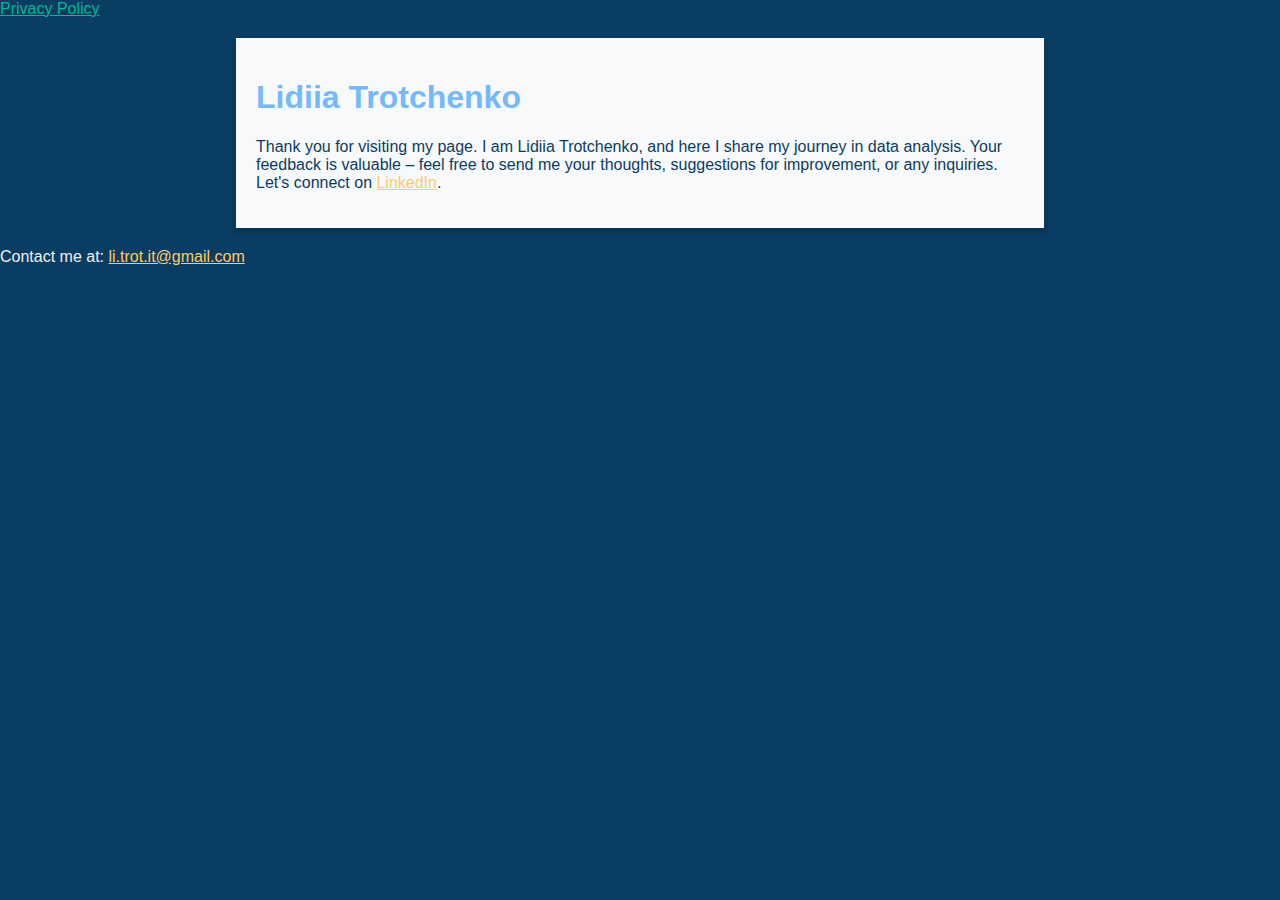
<file: index.html>
<!DOCTYPE html>
<html lang="en">
<head>
    <meta charset="UTF-8">
    <title>Lidiia Trotchenko's Portfolio</title>
    <link rel="stylesheet" href="css/style.css">
</head>
<body>

<header class="navbar">
    <a href="policy.html">Privacy Policy</a>
</header>

<main class="main-container">
    <h1 class="animated-name">Lidiia Trotchenko</h1>
    <p>Thank you for visiting my page. I am Lidiia Trotchenko, and here I share my journey in data analysis. Your feedback is valuable – feel free to send me your thoughts, suggestions for improvement, or any inquiries. Let's connect on <a href="https://www.linkedin.com/in/lidiia-trotchenko-01781215b/">LinkedIn</a>.</p>
    <!-- Additional content will go here -->
</main>

<footer>
    <p>Contact me at: <a href="mailto:li.trot.it@gmail.com">li.trot.it@gmail.com</a></p>
</footer>

</body>
</html>
</file>
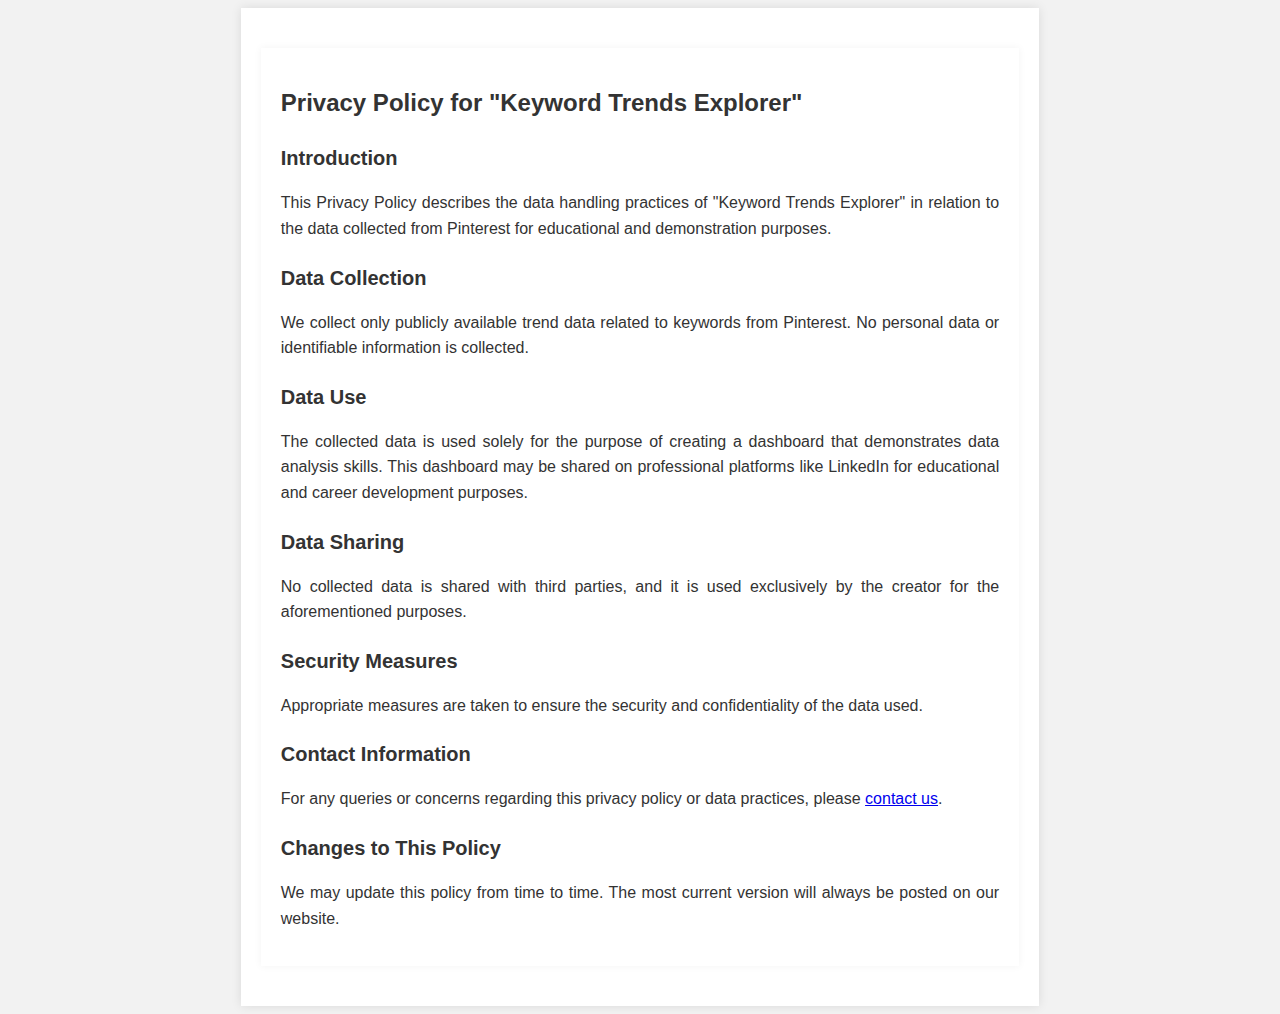
<file: policy.html>
<!DOCTYPE html>
<html lang="en">
<head>
    <meta charset="UTF-8">
    <title>Privacy Policy</title>
    <link rel="stylesheet" href="css/policy_style.css">
</head>
<body>
    <div class="main-container">
      <section>
        <h1>Privacy Policy for "Keyword Trends Explorer"</h1>
        <h2>Introduction</h2>
          <p>This Privacy Policy describes the data handling practices of "Keyword Trends Explorer" in relation to the data collected from Pinterest for educational and demonstration purposes.</p>
         <h2>Data Collection</h2>
            <p>We collect only publicly available trend data related to keywords from Pinterest. No personal data or identifiable information is collected.</p>
          <h2>Data Use</h2>
          <p>The collected data is used solely for the purpose of creating a dashboard that demonstrates data analysis skills. This dashboard may be shared on professional platforms like LinkedIn for educational and career development purposes.</p>
          <h2>Data Sharing</h2>
          <p>No collected data is shared with third parties, and it is used exclusively by the creator for the aforementioned purposes.</p>
          <h2>Security Measures</h2>
          <p>Appropriate measures are taken to ensure the security and confidentiality of the data used.</p>
          <h2>Contact Information</h2>
          <p>For any queries or concerns regarding this privacy policy or data practices, please <a href="mailto:li.trot.it@gmail.com">contact us</a>.</p>
          <h2>Changes to This Policy</h2>
          <p>We may update this policy from time to time. The most current version will always be posted on our website.</p>   
      </section>
    </div>
  </body>
</html>
</file>
<file: css/style.css>
body {
    font-family: Arial, sans-serif;
    background-color: #0a3d62; /* Dark background */
    color: #f1f1f1; /* Light text color */
    margin: 0;
    padding: 0;
}

.header, .footer {
    background-color: #3c6382; /* Darker shade for header and footer */
    color: #f1f1f1;
    text-align: center;
    padding: 10px 0;
}

.main-container {
    background-color: #f8f9fa; /* Light background for main content */
    width: 60%;
    max-width: 800px;
    margin: 20px auto;
    padding: 20px;
    box-shadow: 0 4px 8px 0 rgba(0, 0, 0, 0.2);
    color: #0a3d62; /* Dark text color */
}

.animated-name {
    font-size: 2em;
    color: #74b9ff; /* Teal color */
    animation: colorChange 5s infinite;
}

@keyframes colorChange {
    0%   { color: #74b9ff; }
    25%  { color: #gold; }
    50%  { color: #2d3436; }
    100% { color: #74b9ff; }
}

a {
    color: #fdcb6e; /* Gold color for links */
}

a:hover {
    color: #00b894; /* Emerald color on hover */
}

@media screen and (max-width: 800px) {
    .main-container {
        width: 100%;
    }
}
</file>
<file: css/policy_style.css>
body {
    background-color: #f2f2f2;
    font-family: Arial, sans-serif;
    color: #333;
    line-height: 1.6;
}

.main-container {
    width: 60%; /* Adjust width as needed for A4-like format */
    max-width: 800px; /* Maximum width */
    margin: 0 auto; /* Centers the container */
    padding: 20px;
    box-shadow: 0px 0px 10px 0px rgba(0,0,0,0.1);
    background-color: white;
}

section {
    padding: 20px;
    margin: 20px 0;
    box-shadow: 0px 0px 8px 0px rgba(0,0,0,0.05);
}

h1, h2, p {
    text-align: justify;
}

h1 {
    font-size: 24px;
    margin-bottom: 20px;
}

h2 {
    font-size: 20px;
    margin-top: 20px;
    margin-bottom: 10px;
}

p {
    margin-bottom: 15px;
}
</file>
